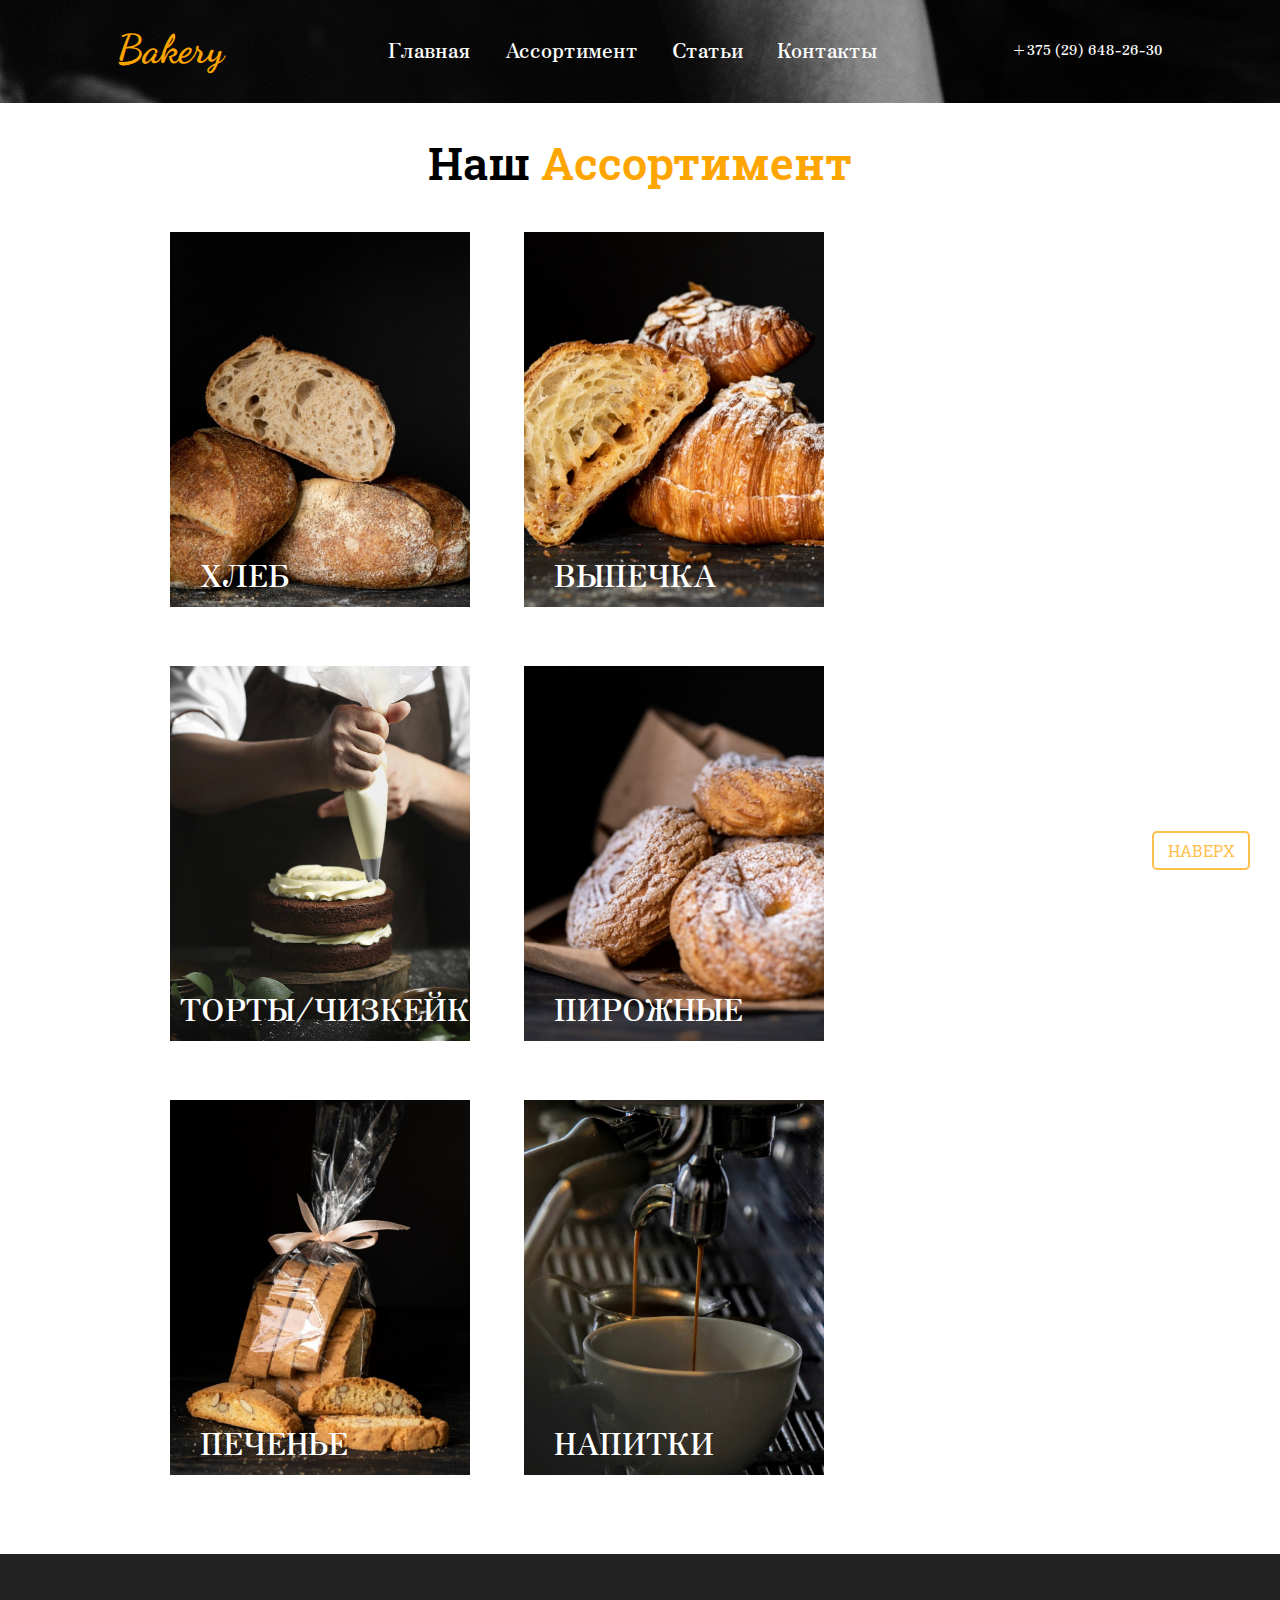
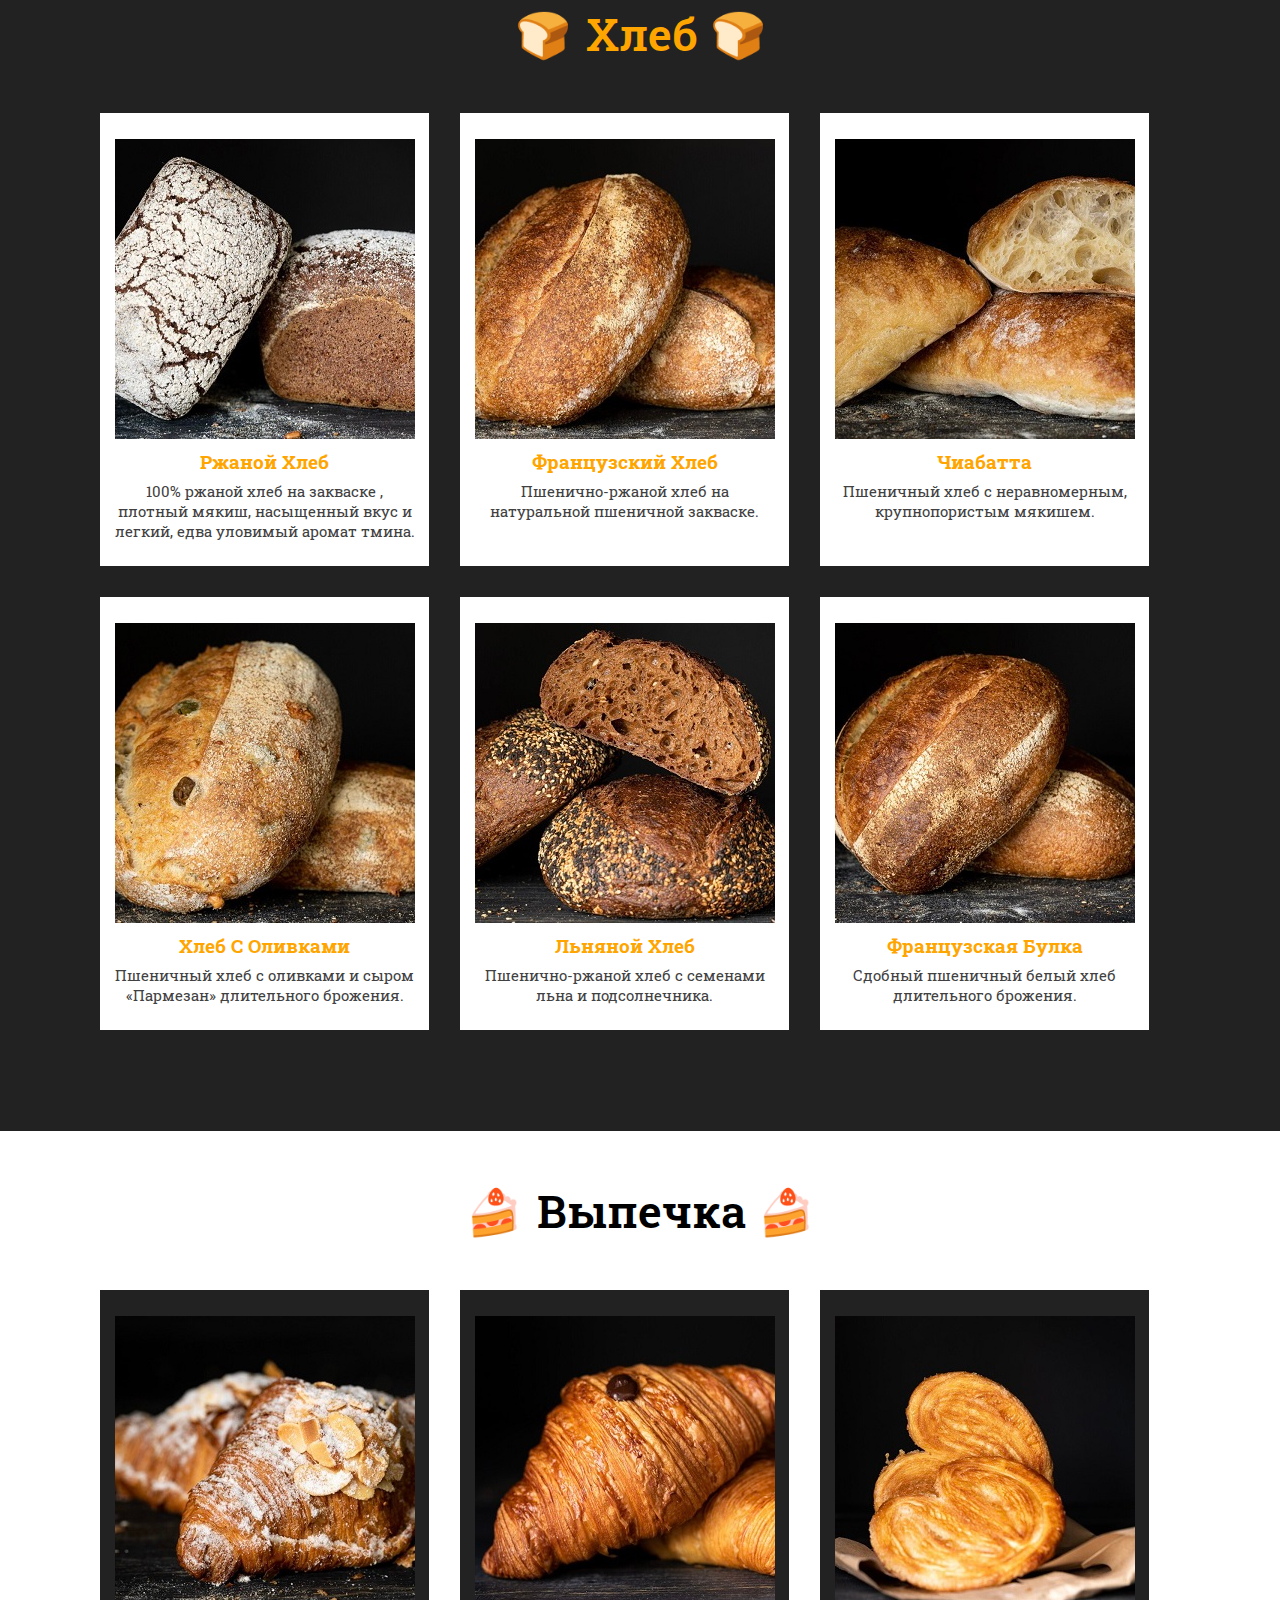
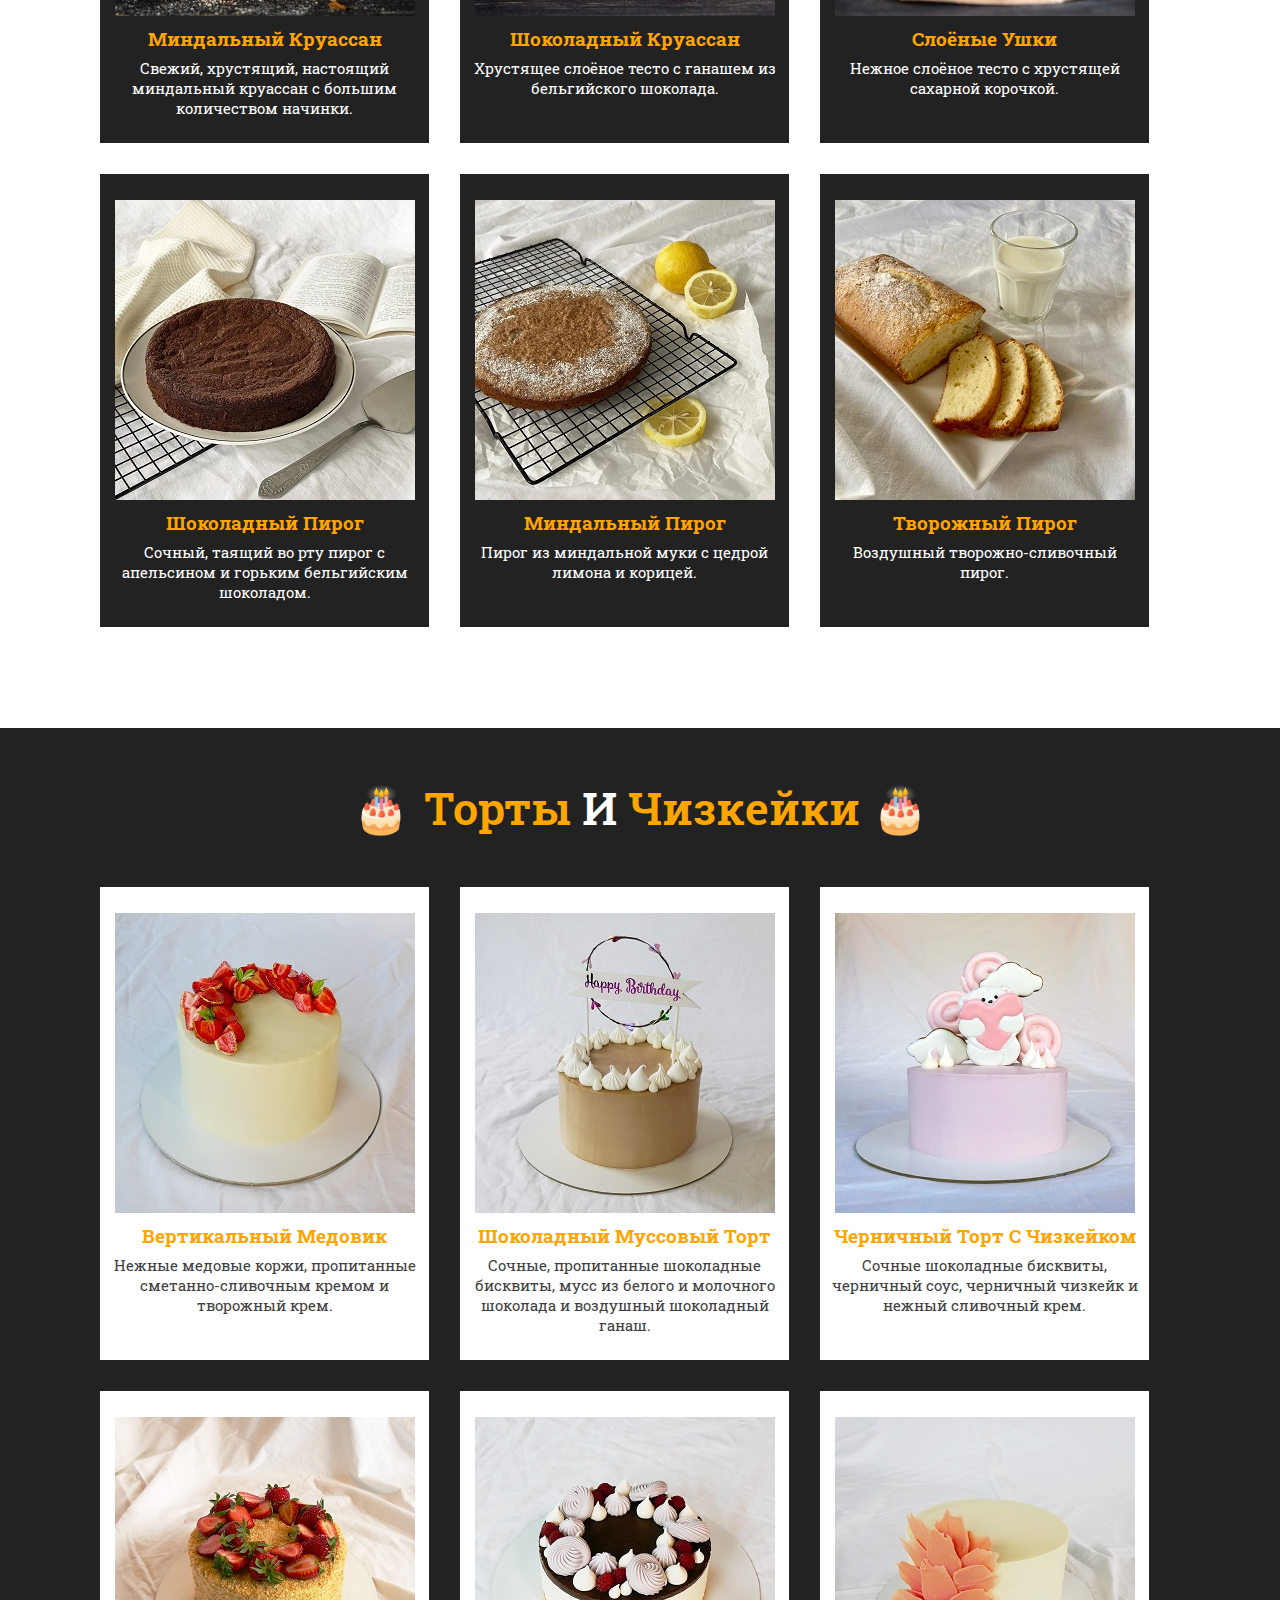
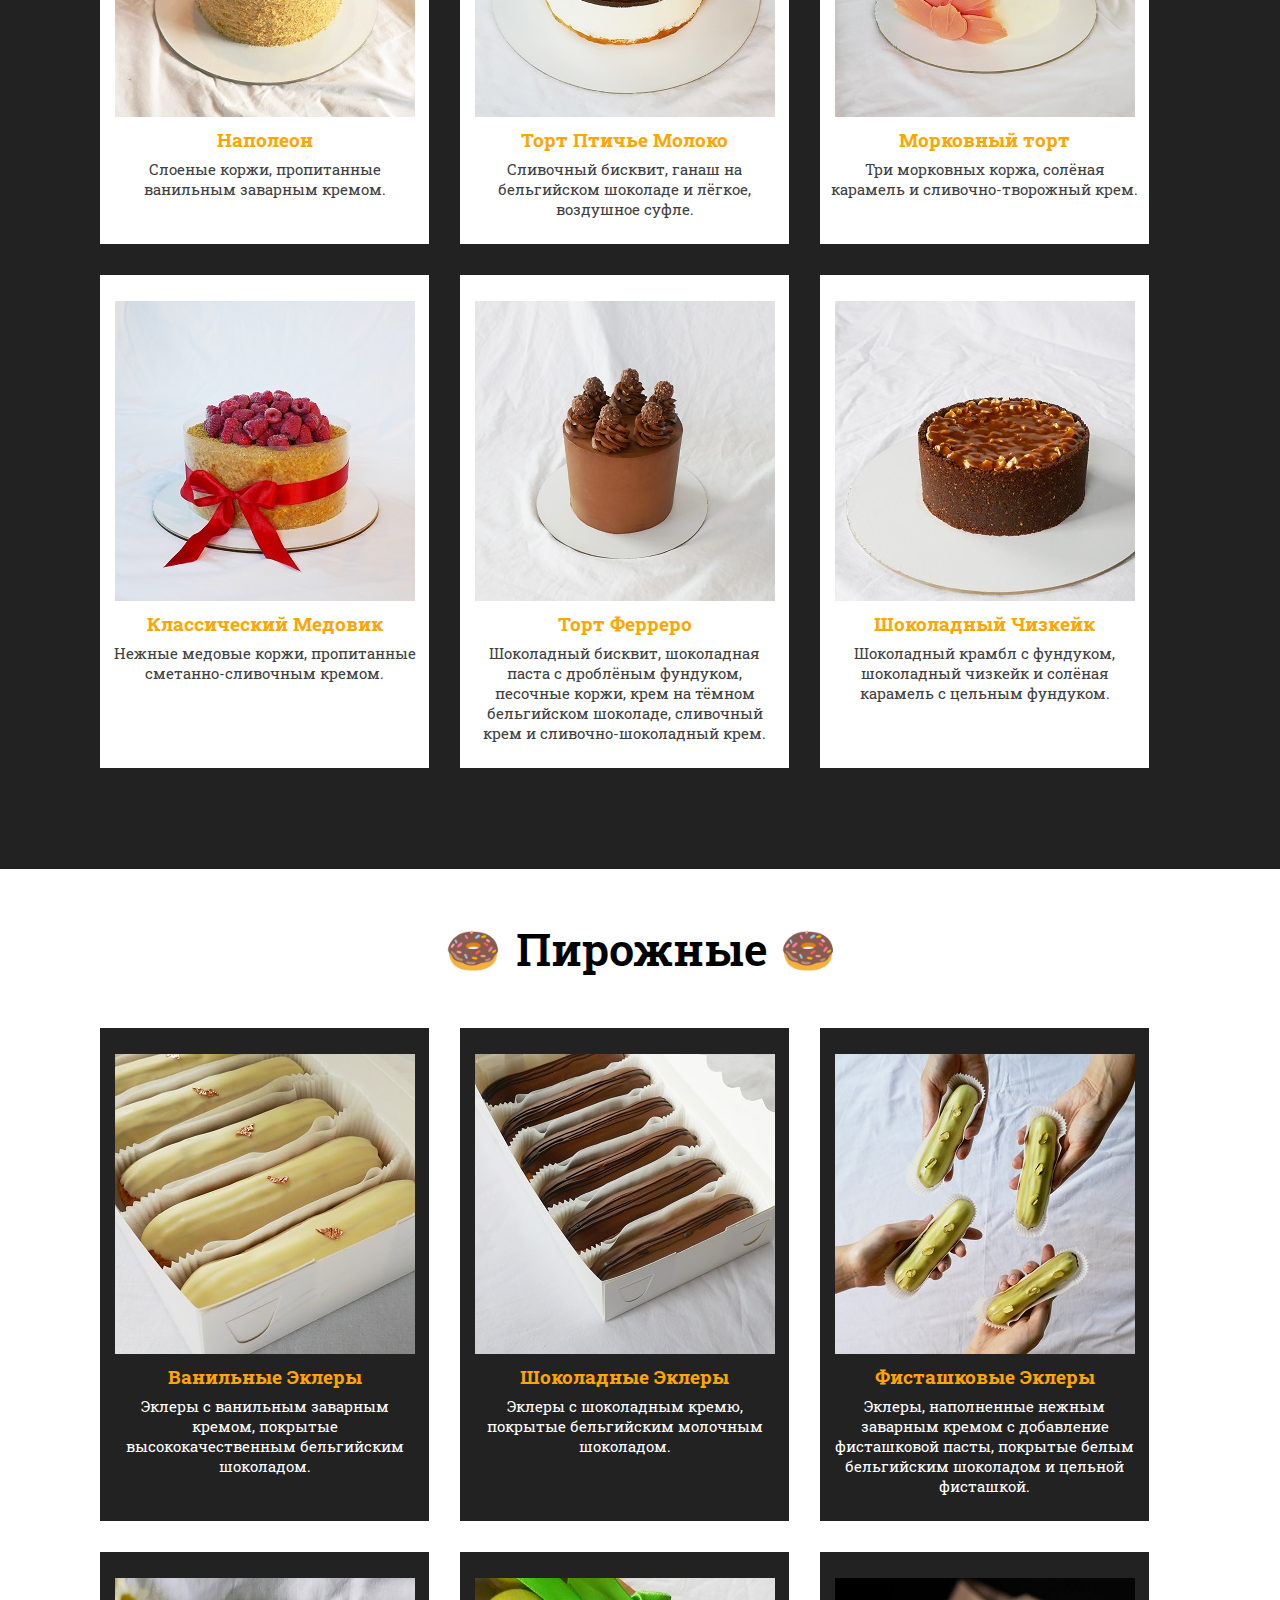
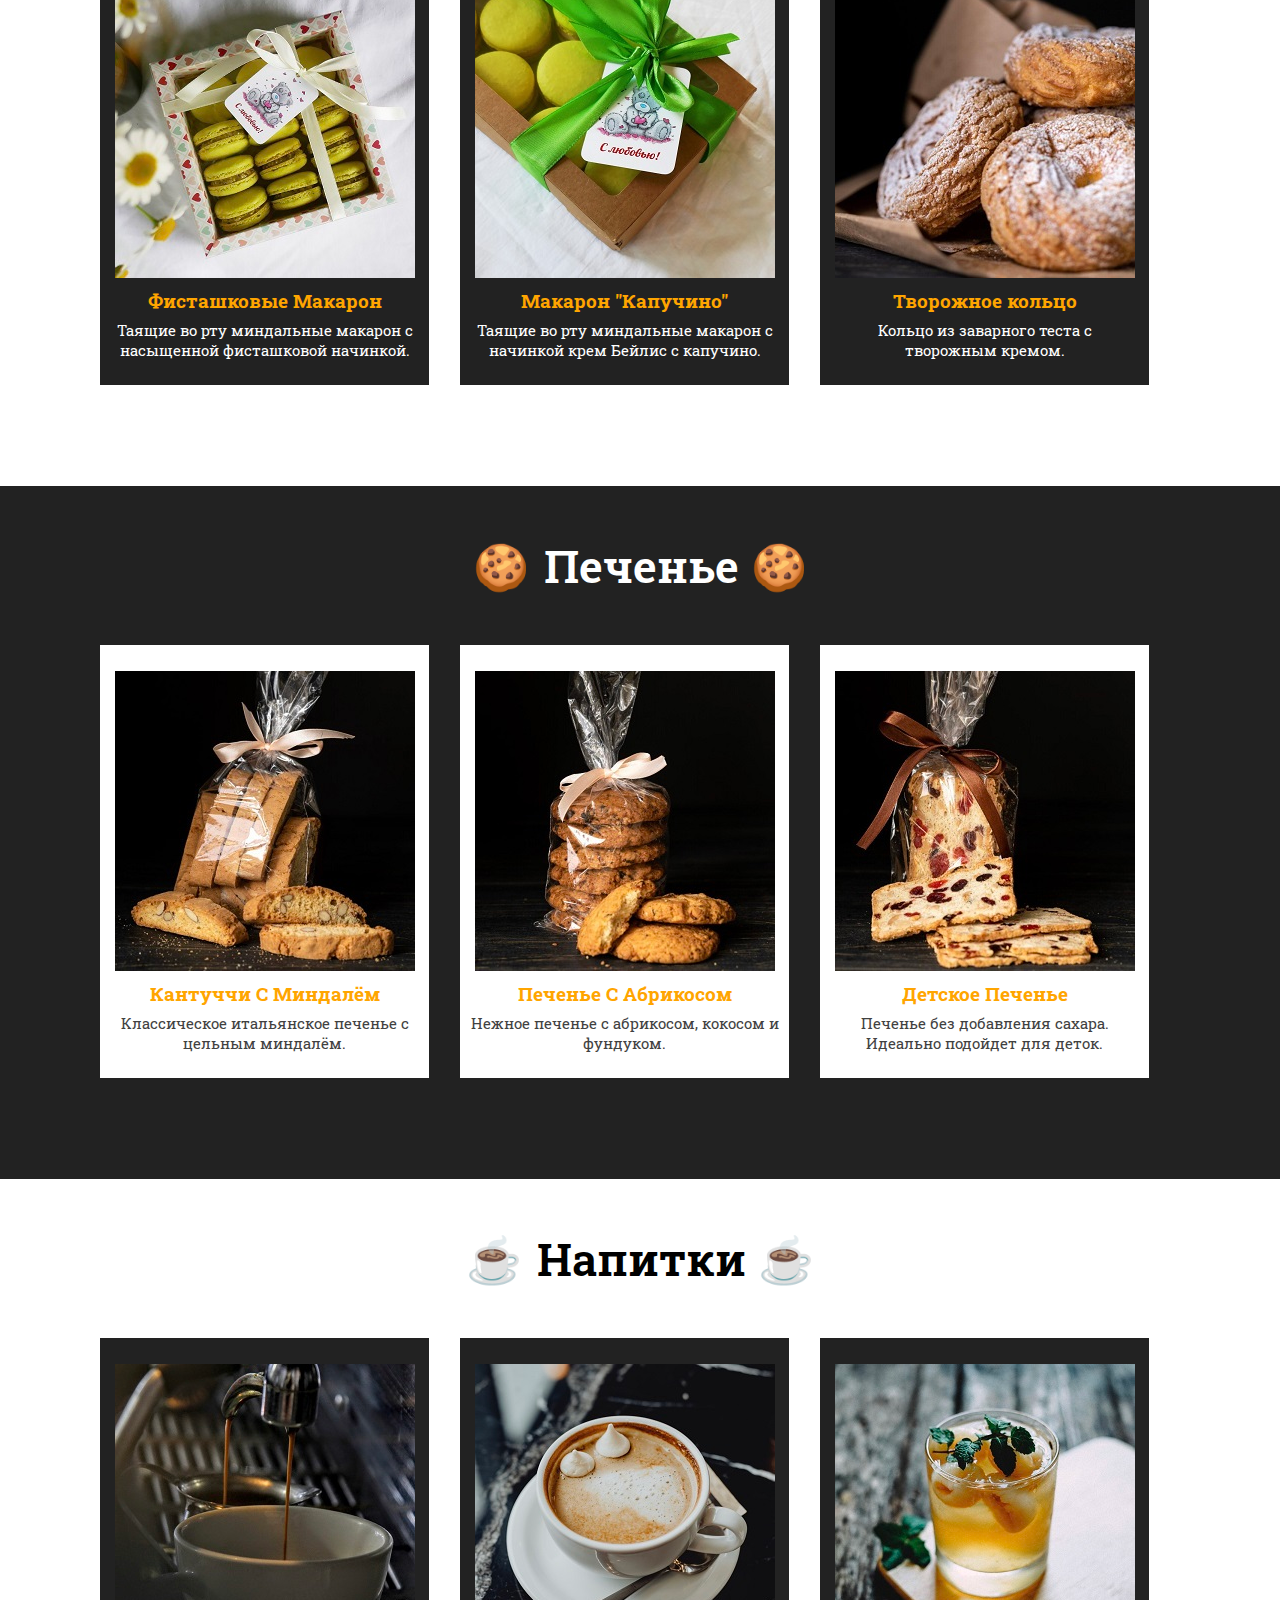
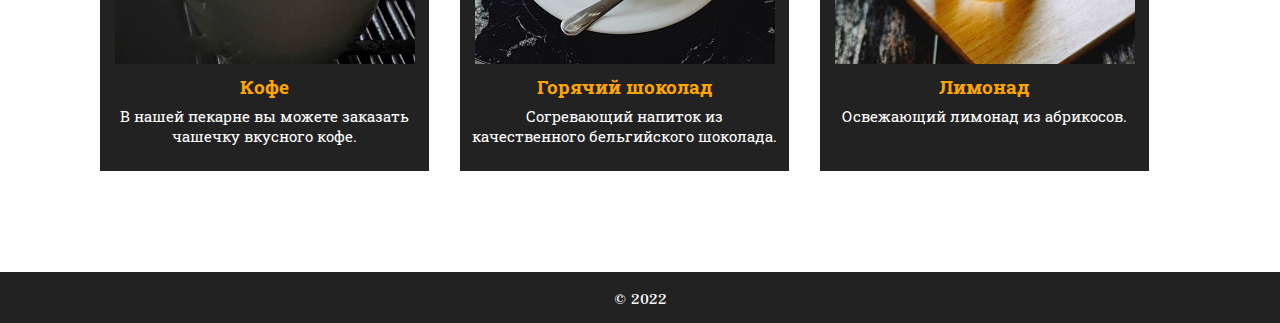
<file: assortment.html>
<!DOCTYPE html>
<html lang="en">
<head>
    <meta charset="UTF-8">
    <meta http-equiv="X-UA-Compatible" content="IE=edge">
    <meta name="viewport" content="width=device-width, initial-scale=1.0">
    <link rel="stylesheet" href="style/style2.css">
    <link rel="preconnect" href="https://fonts.googleapis.com">
    <link rel="preconnect" href="https://fonts.gstatic.com" crossorigin>
    <link href="https://fonts.googleapis.com/css2?family=Dancing+Script:wght@700&family=Roboto+Slab:wght@300;400&family=Zen+Antique+Soft&display=swap" rel="stylesheet">
    <title>Bakery</title>
</head>
<body>
    <div class="header">
        <div class="container">
            <div class="header-menu">
               
                <div class="header-logo">
                    <a class="logo" href="index.html">Bakery</a>
                </div>

                <div class="nav">
                    <a class="nav-item" href="index.html">Главная</a>
                    <a class="nav-item" href="assortment.html">Ассортимент</a>
                    <a class="nav-item" href="articles.html">Статьи</a>
                    <a class="nav-item" href="contacts.html">Контакты</a> 
                </div>

                <div class="phone">
                    <a class="phone-numder" href="tel:+375296482630">+375 (29) 648-26-30</a>
                </div>
           
            </div>
        </div>
    </div>

    <div class="container">

            <div class="assortiment-header">
                Наш <span> Ассортимент </span>
            </div>

            <div class="menu-images">
                <a href="#bread-assortiment" class="bread"><img src="style/images/bread.jpg" alt="хлеб" width="300px"><div class="button1">ХЛЕБ</div></a>
                <a href="#vipechka-assortiment" class="vipechka"><img src="style/images/vipechka.jpg" alt="выпечка" width="300px"><div class="button2">ВЫПЕЧКА</div></a> 
                <a href="#cake-assortiment" class="cake"><img src="style/images/cake.jpg" alt="торты" width="300px"><div class="button3">ТОРТЫ/ЧИЗКЕЙКИ</div></a> 
                <a href="#piroqenoe-assortiment" class="piroqenoe"><img src="style/images/piroqenoe.jpg" alt="пирожные" width="300px"><div class="button4">ПИРОЖНЫЕ</div></a> 
                <a href="#pechenie-assortiment" class="pechenie"><img src="style/images/pechenie.jpg" alt="печенье" width="300px"><div class="button5">ПЕЧЕНЬЕ</div></a> 
                <a href="#napitki-assortiment" class="napitki" ><img src="style/images/napitki.jpg" alt="напитки" width="300px"><div class="button6">НАПИТКИ</div></a>
            </div>

    </div>

    <div class="grey-block" id="bread-assortiment">
        <div class="container">
            <div class="bread-assortiment-header">Хлеб</div> 
            <div class="bread-assortiment">

                <div class="breads">

                    <div class="bread-image">
                        <a href="#" class="bread1"> </a>
                    </div>
                    
                    <div class="bread-title">
                        Ржаной Хлеб
                    </div>

                    <div class="bread-disc">
                        100% ржаной хлеб на закваске , плотный мякиш, насыщенный 
                        вкус и  легкий,  едва уловимый аромат тмина. 
                    </div>
           
                </div>
                <div class="breads">

                    <div class="bread-image">
                        <a href="#" class="bread2"> </a>
                    </div>
                
                    <div class="bread-title">
                        Французский Хлеб
                    </div>

                    <div class="bread-disc">
                        Пшенично-ржаной хлеб на натуральной 
                        пшеничной закваске.
                    </div>
           
                </div>
                <div class="breads">

                    <div class="bread-image">
                        <a href="#" class="bread3"> </a>
                    </div>
                
                    <div class="bread-title">
                        Чиабатта
                    </div>

                    <div class="bread-disc">
                        Пшеничный хлеб с неравномерным, крупнопористым мякишем.
                    </div>
           
                </div> 
            </div>
            <div class="bread-assortiment">
                <div class="breads">

                    <div class="bread-image">
                        <a href="#" class="bread4"> </a>
                    </div>
                
                    <div class="bread-title">
                        Хлеб С Оливками
                    </div>

                    <div class="bread-disc">
                        Пшеничный хлеб с оливками и сыром «Пармезан» длительного брожения.
                    </div>
           
                </div> 
                <div class="breads">

                    <div class="bread-image">
                        <a href="#" class="bread5"> </a>
                    </div>
                
                    <div class="bread-title">
                        Льняной Хлеб
                    </div>

                    <div class="bread-disc">
                        Пшенично-ржаной хлеб с семенами льна и подсолнечника.
                    </div>
           
                </div> 
                <div class="breads">

                    <div class="bread-image">
                        <a href="#" class="bread6"> </a>
                    </div>
                
                    <div class="bread-title">
                        Французская Булка
                    </div>

                    <div class="bread-disc">
                        Сдобный пшеничный белый хлеб длительного брожения.
                    </div>
           
                </div> 
            </div>
            
        </div>
    </div>

    <div class="white-block" id="vipechka-assortiment">
        <div class="container">
            <div class="vipechka-assortiment-header">Выпечка</div>  
            <div class="vipechka-assortiment">

                <div class="vipechkas">

                    <div class="vipechka-image">
                        <a href="#" class="vipechka1"> </a>
                    </div>
                    
                    <div class="vipechka-title">
                        Миндальный Круассан
                    </div>

                    <div class="vipechka-disc">
                        Свежий, хрустящий, настоящий миндальный круассан с большим количеством начинки.
                    </div>
           
                </div>
                <div class="vipechkas">

                    <div class="vipechka-image">
                        <a href="#" class="vipechka2"> </a>
                    </div>
                
                    <div class="vipechka-title">
                        Шоколадный Круассан
                    </div>

                    <div class="vipechka-disc">
                        Хрустящее слоёное тесто с ганашем из бельгийского шоколада.
                    </div>
           
                </div>
                <div class="vipechkas">

                    <div class="vipechka-image">
                        <a href="#" class="vipechka3"> </a>
                    </div>
                
                    <div class="vipechka-title">
                        Слоёные Ушки
                    </div>

                    <div class="vipechka-disc">
                        Нежное слоёное тесто с хрустящей сахарной корочкой.
                    </div>
           
                </div> 
            </div>
            <div class="vipechka-assortiment">
                <div class="vipechkas">

                    <div class="vipechka-image">
                        <a href="#" class="vipechka4"> </a>
                    </div>
                
                    <div class="vipechka-title">
                        Шоколадный Пирог
                    </div>

                    <div class="vipechka-disc">
                        Сочный, таящий во рту пирог с апельсином и горьким бельгийским шоколадом.
                    </div>
           
                </div> 
                <div class="vipechkas">

                    <div class="vipechka-image">
                        <a href="#" class="vipechka5"> </a>
                    </div>
                
                    <div class="vipechka-title">
                        Миндальный Пирог
                    </div>

                    <div class="vipechka-disc">
                        Пирог из миндальной муки с цедрой лимона и корицей.
                    </div>
           
                </div> 
                <div class="vipechkas">

                    <div class="vipechka-image">
                        <a href="#" class="vipechka6"> </a>
                    </div>
                
                    <div class="vipechka-title">
                        Творожный Пирог
                    </div>

                    <div class="vipechka-disc">
                        Воздушный творожно-сливочный пирог.
                    </div>
           
                </div> 
            </div>
            
        </div>
    </div>

    <div class="grey-block" id="cake-assortiment">
        <div class="container">
            <div class="cake-assortiment-header"><span>Торты </span> И <span> Чизкейки</span></div> 
            <div class="cake-assortiment">

                <div class="cakes">

                    <div class="cake-image">
                        <a href="#" class="cake1"> </a>
                    </div>
                    
                    <div class="cake-title">
                        Вертикальный Медовик
                    </div>

                    <div class="cake-disc">
                        Нежные медовые коржи, пропитанные сметанно-сливочным кремом и творожный крем.
                    </div>
           
                </div>
                <div class="cakes">

                    <div class="cake-image">
                        <a href="#" class="cake2"> </a>
                    </div>
                
                    <div class="cake-title">
                        Шоколадный Муссовый Торт
                    </div>

                    <div class="cake-disc">
                        Сочные, пропитанные шоколадные бисквиты, мусс из белого и молочного шоколада и 
                        воздушный шоколадный ганаш.
                    </div>
           
                </div>
                <div class="cakes">

                    <div class="cake-image">
                        <a href="#" class="cake3"> </a>
                    </div>
                
                    <div class="cake-title">
                        Черничный Торт С Чизкейком
                    </div>

                    <div class="cake-disc">
                        Сочные шоколадные бисквиты, черничный соус, черничный чизкейк и 
                        нежный сливочный крем.
                    </div>
           
                </div> 
            </div>
            <div class="cake-assortiment">
                <div class="cakes">

                    <div class="cake-image">
                        <a href="#" class="cake4"> </a>
                    </div>
                
                    <div class="cake-title">
                        Наполеон
                    </div>

                    <div class="cake-disc">
                        Слоеные коржи, пропитанные ванильным заварным кремом.
                    </div>
           
                </div> 
                <div class="cakes">

                    <div class="cake-image">
                        <a href="#" class="cake5"> </a>
                    </div>
                
                    <div class="cake-title">
                        Торт Птичье Молоко
                    </div>

                    <div class="cake-disc">
                        Сливочный бисквит, ганаш на бельгийском шоколаде и лёгкое, воздушное суфле.
                    </div>
           
                </div> 
                <div class="cakes">

                    <div class="cake-image">
                        <a href="#" class="cake6"> </a>
                    </div>
                
                    <div class="cake-title">
                        Морковный торт
                    </div>

                    <div class="cake-disc">
                        Три морковных коржа, солёная карамель и сливочно-творожный крем.
                    </div>
           
                </div> 
            </div>
            <div class="cake-assortiment">
                <div class="cakes">

                    <div class="cake-image">
                        <a href="#" class="cake7"> </a>
                    </div>
                
                    <div class="cake-title">
                        Классический Медовик
                    </div>

                    <div class="cake-disc">
                        Нежные медовые коржи, пропитанные сметанно-сливочным кремом.
                    </div>
           
                </div> 
                <div class="cakes">

                    <div class="cake-image">
                        <a href="#" class="cake8"> </a>
                    </div>
                
                    <div class="cake-title">
                        Торт Ферреро
                    </div>

                    <div class="cake-disc">
                        Шоколадный бисквит, шоколадная паста с дроблёным фундуком, песочные коржи,
                        крем на тёмном бельгийском шоколаде, сливочный крем и сливочно-шоколадный крем.
                    </div>
           
                </div> 
                <div class="cakes">

                    <div class="cake-image">
                        <a href="#" class="cake9"> </a>
                    </div>
                
                    <div class="cake-title">
                        Шоколадный Чизкейк
                    </div>

                    <div class="cake-disc">
                        Шоколадный крамбл с фундуком, шоколадный чизкейк и солёная карамель с цельным фундуком.
                    </div>
           
                </div> 
            </div>
        </div>
    </div>

    <div class="white-block" id="piroqenoe-assortiment">
        <div class="container">
            <div class="piroqenoe-assortiment-header">Пирожные</div>   
            <div class="piroqenoe-assortiment">

                <div class="piroqenoes">

                    <div class="piroqenoe-image">
                        <a href="#" class="piroqenoe1"> </a>
                    </div>
                    
                    <div class="piroqenoe-title">
                        Ванильные Эклеры
                    </div>

                    <div class="piroqenoe-disc">
                        Эклеры с ванильным заварным кремом, покрытые высококачественным бельгийским шоколадом. 
                    </div>
           
                </div>
                <div class="piroqenoes">

                    <div class="piroqenoe-image">
                        <a href="#" class="piroqenoe2"> </a>
                    </div>
                
                    <div class="piroqenoe-title">
                        Шоколадные Эклеры
                    </div>

                    <div class="piroqenoe-disc">
                        Эклеры с шоколадным кремю, покрытые бельгийским молочным шоколадом.
                    </div>
           
                </div>
                <div class="piroqenoes">

                    <div class="piroqenoe-image">
                        <a href="#" class="piroqenoe3"> </a>
                    </div>
                
                    <div class="piroqenoe-title">
                        Фисташковые Эклеры
                    </div>

                    <div class="piroqenoe-disc">
                        Эклеры, наполненные нежным заварным кремом с добавление фисташковой пасты, покрытые 
                        белым бельгийским шоколадом и цельной фисташкой.
                    </div>
       
                </div>
            </div>
            <div class="piroqenoe-assortiment">    
                <div class="piroqenoes">

                    <div class="piroqenoe-image">
                        <a href="#" class="piroqenoe4"> </a>
                    </div>
                
                    <div class="piroqenoe-title">
                        Фисташковые Макарон
                    </div>

                    <div class="piroqenoe-disc">
                        Таящие во рту миндальные макарон с насыщенной фисташковой начинкой.
                    </div>
           
                </div> 
                <div class="piroqenoes">

                    <div class="piroqenoe-image">
                        <a href="#" class="piroqenoe5"> </a>
                    </div>
            
                    <div class="piroqenoe-title">
                        Макарон "Капучино"
                    </div>

                    <div class="piroqenoe-disc">
                        Таящие во рту миндальные макарон с начинкой крем Бейлис с капучино.
                    </div>
       
                </div>
                <div class="piroqenoes">

                    <div class="piroqenoe-image">
                        <a href="#" class="piroqenoe6"> </a>
                    </div>
            
                    <div class="piroqenoe-title">
                        Творожное кольцо
                    </div>

                    <div class="piroqenoe-disc">
                        Кольцо из заварного теста с творожным кремом.
                    </div>
       
                </div>
            </div>
        </div>
    </div>

    <div class="grey-block" id="pechenie-assortiment">
        <div class="container">
            <div class="pechenie-assortiment-header">Печенье</div> 
            <div class="pechenie-assortiment">

                <div class="pechenies">

                    <div class="pechenie-image">
                        <a href="#" class="pechenie1"> </a>
                    </div>
                    
                    <div class="pechenie-title">
                        Кантуччи С Миндалём 
                    </div>

                    <div class="pechenie-disc">
                        Классическое итальянское печенье с цельным миндалём.
                    </div>
           
                </div>
                <div class="pechenies">

                    <div class="pechenie-image">
                        <a href="#" class="pechenie2"> </a>
                    </div>
                
                    <div class="pechenie-title">
                        Печенье С Абрикосом
                    </div>

                    <div class="pechenie-disc">
                        Нежное печенье с абрикосом, кокосом и фундуком.
                    </div>
           
                </div>
                <div class="pechenies">

                    <div class="pechenie-image">
                        <a href="#" class="pechenie3"> </a>
                    </div>
                
                    <div class="pechenie-title">
                        Детское Печенье
                    </div>

                    <div class="pechenie-disc">
                        Печенье без добавления сахара. Идеально подойдет для деток.
                    </div>
           
                </div> 
            </div>
        </div>
    </div>

    <div class="white-block" id="napitki-assortiment">
        <div class="container">
            <div class="napitki-assortiment-header">Напитки</div> 
            <div class="napitki-assortiment">

                <div class="napitkis">

                    <div class="napitki-image">
                        <a href="#" class="napitki1"> </a>
                    </div>
                    
                    <div class="napitki-title">
                        Кофе
                    </div>

                    <div class="napitki-disc">
                        В нашей пекарне вы можете заказать чашечку вкусного кофе.
                    </div>
           
                </div>
                <div class="napitkis">

                    <div class="napitki-image">
                        <a href="#" class="napitki2"> </a>
                    </div>
                
                    <div class="napitki-title">
                        Горячий шоколад
                    </div>

                    <div class="napitki-disc">
                        Согревающий напиток из качественного бельгийского шоколада.
                    </div>
           
                </div>
                <div class="napitkis">

                    <div class="napitki-image">
                        <a href="#" class="napitki3"> </a>
                    </div>
                
                    <div class="napitki-title">
                        Лимонад
                    </div>

                    <div class="napitki-disc">
                        Освежающий лимонад из абрикосов.
                    </div>
       
                </div>
            </div>
        </div>
    </div>
   
    <div class="footer">
        &#169 2022
    </div>

    <a href="#" title="Вернуться в начало страницы!" class="topbutton">НАВЕРХ</a>

</body>
</html>
</file>
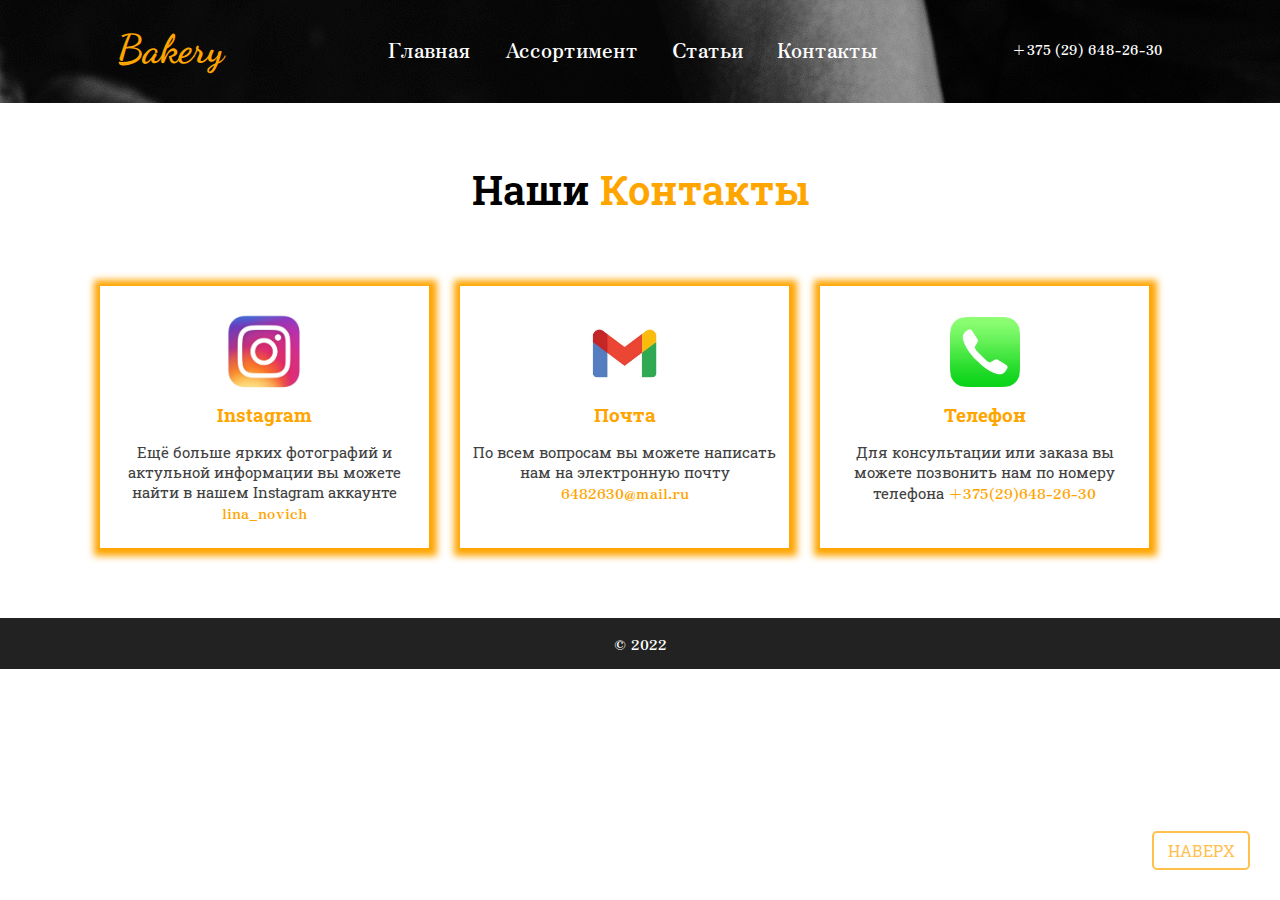
<file: contacts.html>
<!DOCTYPE html>
<html lang="en">
<head>
    <meta charset="UTF-8">
    <meta http-equiv="X-UA-Compatible" content="IE=edge">
    <meta name="viewport" content="width=device-width, initial-scale=1.0">
    <link rel="stylesheet" href="style/style5.css">
    <link rel="preconnect" href="https://fonts.googleapis.com">
    <link rel="preconnect" href="https://fonts.gstatic.com" crossorigin>
    <link href="https://fonts.googleapis.com/css2?family=Dancing+Script:wght@700&family=Roboto+Slab:wght@300;400&family=Zen+Antique+Soft&display=swap" rel="stylesheet">
    <title>Bakery</title>
</head>
<body>
    <div class="header">
        <div class="container">
            <div class="header-menu">
               
                <div class="header-logo">
                    <a class="logo" href="index.html">Bakery</a>
                </div>

                <div class="nav">
                    <a class="nav-item" href="index.html">Главная</a>
                    <a class="nav-item" href="assortment.html">Ассортимент</a>
                    <a class="nav-item" href="articles.html">Статьи</a>
                    <a class="nav-item" href="contacts.html">Контакты</a> 
                </div>

                <div class="phone">
                    <a class="phone-numder" href="tel:+375296482630">+375 (29) 648-26-30</a>
                </div>
           
            </div>
        </div>
    </div>

    <div class="kontakty">
        <div class="container">
                
                <div class="kontakty-header">
                    Наши <span> Контакты</span>
                </div>
        
                <div class="cards-holder">
                    <div class="card">
        
                        <div class="card-image">
                            <img src="style/images/inst.jpg" width="80px">
                        </div>
                            
                        <div class="card-title">
                            Instagram
                        </div>
        
                        <div class="card-disc">
                            <p>Ещё больше ярких фотографий и актульной информации вы можете найти в нашем Instagram аккаунте
                                <a class="c" href="https://www.instagram.com/lina_novich">lina_novich</a>
                            </p>
                        </div>
                   
                    </div>
                    <div class="card">
        
                        <div class="card-image">
                            <img src="style/images/mail.jpg" width="80px">
                        </div>
                        
                        <div class="card-title">
                            Почта
                        </div>
        
                        <div class="card-disc">
                            <p>По всем вопросам вы можете написать нам на электронную почту
                                <a class="cc" href="mailto:6482630@mail.ru">6482630@mail.ru</a>
                            </p>
                        </div>
                   
                    </div>
                    <div class="card">
        
                        <div class="card-image">
                            <img src="style/images/mobile.jpg" width="80px">
                        </div>
                        
                        <div class="card-title">
                            Телефон
                        </div>
        
                        <div class="card-disc">
                            <p>Для консультации или заказа вы можете позвонить нам по номеру телефона
                                <a class="ccc" href="tel:+375296482630">+375(29)648-26-30</a>
                            </p>
                        </div>
                   
                    </div> 
            </div>
        </div>
    </div>

    <div class="footer">
        &#169 2022
    </div>

    <a href="#" title="Вернуться в начало страницы!" class="topbutton">НАВЕРХ</a>

</body>
</html>
</file>
<file: style/style2.css>
body{
    margin: 0;
}

.header{
    background-image: url(images/3.jpg);
    padding-bottom: 30px;
    width: 100%;
}

.container{
    margin: 0px 100px;
}

.header-menu{
    padding-top: 25px;
    display: flex;
    align-items: center;
    justify-content: space-around;
}

.logo{
    text-decoration: none;
    font-family: 'Dancing Script', cursive;
    color: orange;
    font-size: 40px;
    font-weight: 700;
    margin-right: 130px;
}

.nav-item{
    text-decoration: none;
    color: white;
    font-family: 'Zen Antique Soft', serif;
    font-weight: 400;
    font-size: 20px;
    margin-right: 30px;
    transition: color 0.3s linear;
}

.nav-item:hover{
    color: orange;
}

.phone{
    margin-left: 70px;
}

.phone-numder{
    text-decoration: none;
    color: white;
    font-family: 'Zen Antique Soft', serif;
    font-weight: 400;
    font-size: 14px;
    transition: color 0.3s linear;
}

.phone-numder:hover{
    color: orange;
}

.assortiment-header{
    color: black;
    font-size: 45px;
    font-weight: 600;
    font-family: 'Roboto Slab', serif;
    text-align: center;
    margin-top: 30px;
}
    
.assortiment-header span{
        color: orange;
}

.menu-images{
    margin-top: 40px;
    margin-bottom: 20px;
    margin-left: 70px;
    margin-right: 20px;
}

.menu-images img {
    transition: 1s; 
    border: 1px transparent white;
    padding-right: 50px;
    padding-bottom: 50px;
}
.menu-images img:hover{
    transform: scale(1.05); 
    filter: grayscale(120%);
}

.bread{
    position: relative;
    text-align: center;
    color: white;
    font-family: 'Zen Antique Soft', serif;
    font-weight: 400;
    font-size: 30px;
}

.button1{
    position: absolute;
    top: -70px;
    left: 30px;
}

.vipechka{
    position: relative;
    text-align: center;
    color: white;
    font-family: 'Zen Antique Soft', serif;
    font-weight: 400;
    font-size: 30px;
}

.button2{
    position: absolute;
    top: -70px;
    left: 30px;
}

.cake{
    position: relative;
    text-align: center;
    color: white;
    font-family: 'Zen Antique Soft', serif;
    font-weight: 400;
    font-size: 30px;
}

.button3{
    position: absolute;
    top: -70px;
    left: 10px;
}

.piroqenoe{
    position: relative;
    text-align: center;
    color: white;
    font-family: 'Zen Antique Soft', serif;
    font-weight: 400;
    font-size: 30px;
}

.button4{
    position: absolute;
    top: -70px;
    left: 30px;
}

.pechenie{
    position: relative;
    text-align: center;
    color: white;
    font-family: 'Zen Antique Soft', serif;
    font-weight: 400;
    font-size: 30px;
}

.button5{
    position: absolute;
    top: -70px;
    left: 30px;
}

.napitki{
    position: relative;
    text-align: center;
    color: white;
    font-family: 'Zen Antique Soft', serif;
    font-weight: 400;
    font-size: 30px;
}

.button6{
    position: absolute;
    top: -70px;
    left: 30px;
}

.bread-assortiment-header{
    color: orange;
    font-size: 45px;
    font-weight: 600;
    font-family: 'Roboto Slab', serif;
    text-align: center;
    margin-bottom: 50px;
}

.bread-assortiment-header::before{
    content: '\1F35E';
    margin-right: 15px;
}

.bread-assortiment-header::after{
    content: '\1F35E';
    margin-left: 12px;
}

.bread-assortiment{
    display: flex;
    justify-content: space-around;
}

.breads{
    width: 33%;
    margin-right: 31px;
    margin-bottom: 31px;
    background: white;
    padding: 5px 10px;
}

.bread-image{
    display: flex;
    justify-content: center;
    padding-top: 21px;
    margin-bottom: 10px;
}

.bread-title{
    display: flex;
    justify-content: center;
    font-family: 'Roboto Slab', serif;
    color: orange;
    font-size: 19px;
    font-weight: 700;
    margin-bottom: 7px;
}

.bread-disc{
    text-align: center;
    margin-bottom: 20px;
    font-family: 'Roboto Slab', serif;
    color: rgb(65, 65, 65);
    font-size: 15px;
}

a.bread1{
    background: url(images/rzanoy.jpg); 
    display: block;
    width: 300px;
    height: 300px;
    transition: 0.8s;
}

a.bread1:hover{
    background: url(images/rzanoy_razrez.jpg);
}

a.bread2{
    background: url(images/bread_razrez.jpg); 
    display: block;
    width: 300px;
    height: 300px;
    transition: 0.8s;
}

a.bread2:hover{
    background: url(images/bread2.0.jpg);
}

a.bread3{
    background: url(images/chiabatta.jpg); 
    display: block;
    width: 300px;
    height: 300px;
    transition: 0.8s;
}

a.bread3:hover{
    background: url(images/chiabatta2.0.jpg);
}

a.bread4{
    background: url(images/bread_olivki.jpg); 
    display: block;
    width: 300px;
    height: 300px;
    transition: 0.8s;
}

a.bread4:hover{
    background: url(images/bread_olivki_razrez.jpg);
}

a.bread5{
    background: url(images/len.jpg); 
    display: block;
    width: 300px;
    height: 300px;
    transition: 0.8s;
}

a.bread5:hover{
    background: url(images/len2.0.jpg);
}

a.bread6{
    background: url(images/bylka.jpg); 
    display: block;
    width: 300px;
    height: 300px;
    transition: 0.8s;
}

a.bread6:hover{
    background: url(images/bylka_razrez.jpg);
}

.vipechka-assortiment-header{
    color: black;
    font-size: 45px;
    font-weight: 600;
    font-family: 'Roboto Slab', serif;
    text-align: center;
    margin-bottom: 50px;
}

.vipechka-assortiment-header::before{
    content: '\1F370';
    margin-right: 15px;
}

.vipechka-assortiment-header::after{
    content: '\1F370';
    margin-left: 12px;
}

.white-block{
    background: white;
    padding-top: 50px;
    padding-bottom: 70px;
}

.vipechka-assortiment{
    display: flex;
    justify-content: space-around;
}

.vipechkas{
    width: 33%;
    margin-right: 31px;
    margin-bottom: 31px;
    background: rgb(34, 34, 34);
    padding: 5px 10px;
}

.vipechka-image{
    display: flex;
    justify-content: center;
    padding-top: 21px;
    margin-bottom: 10px;
}

.vipechka-title{
    display: flex;
    justify-content: center;
    font-family: 'Roboto Slab', serif;
    color: orange;
    font-size: 19px;
    font-weight: 700;
    margin-bottom: 7px;
}

.vipechka-disc{
    text-align: center;
    margin-bottom: 20px;
    font-family: 'Roboto Slab', serif;
    color: white;
    font-size: 15px;
}

a.vipechka1{
    background: url(images/mindalniy.jpg); 
    display: block;
    width: 300px;
    height: 300px;
    transition: 0.8s;
}

a.vipechka1:hover{
    background: url(images/mindalniy2.0.jpg);
}

a.vipechka2{
    background: url(images/chokoladniy.jpg); 
    display: block;
    width: 300px;
    height: 300px;
    transition: 0.8s;
}

a.vipechka2:hover{
    background: url(images/chokoladniy2.0.jpg);
}

a.vipechka3{
    background: url(images/sloyka.jpg); 
    display: block;
    width: 300px;
    height: 300px;
    transition: 0.8s;
}

a.vipechka4{
    background: url(images/pirog.JPG); 
    display: block;
    width: 300px;
    height: 300px;
    transition: 0.8s;
}

a.vipechka4:hover{
    background: url(images/pirog2.0.JPG);
}

a.vipechka5{
    background: url(images/pirog_limon.JPG); 
    display: block;
    width: 300px;
    height: 300px;
    transition: 0.8s;
}

a.vipechka6{
    background: url(images/pirog_tvorozniy.jpg); 
    display: block;
    width: 300px;
    height: 300px;
    transition: 0.8s;
}

.grey-block{
    background: rgb(34, 34, 34);
    padding-top: 50px;
    padding-bottom: 70px;
}

.cake-assortiment{
    display: flex;
    justify-content: space-around;
}

.cakes{
    width: 33%;
    margin-right: 31px;
    margin-bottom: 31px;
    background: white;
    padding: 5px 10px;
}

.cake-image{
    display: flex;
    justify-content: center;
    padding-top: 21px;
    margin-bottom: 10px;
}

.cake-title{
    display: flex;
    justify-content: center;
    font-family: 'Roboto Slab', serif;
    color: orange;
    font-size: 19px;
    font-weight: 700;
    margin-bottom: 7px;
}

.cake-disc{
    text-align: center;
    margin-bottom: 20px;
    font-family: 'Roboto Slab', serif;
    color: rgb(65, 65, 65);
    font-size: 15px;
}

.cake-assortiment-header{
    color: white;
    font-size: 45px;
    font-weight: 600;
    font-family: 'Roboto Slab', serif;
    margin-bottom: 50px;
    width: auto;
    text-align: center;
}

.cake-assortiment-header span{
    color: orange;
}

.cake-assortiment-header::before{
    content: '\1F382';
    margin-right: 15px;
}

.cake-assortiment-header::after{
    content: '\1F382';
    margin-left: 12px;
}

a.cake1{
    background: url(images/vertik_medovik.jpg); 
    display: block;
    width: 300px;
    height: 300px;
    transition: 0.8s;
}

a.cake1:hover{
    background: url(images/vertik_medovik_razrez.jpg);
}

a.cake2{
    background: url(images/myss.jpg); 
    display: block;
    width: 300px;
    height: 300px;
    transition: 0.8s;
}

a.cake2:hover{
    background: url(images/myss_razrez.jpg);
}

a.cake3{
    background: url(images/chernich.jpg); 
    display: block;
    width: 300px;
    height: 300px;
    transition: 0.8s;
}

a.cake3:hover{
    background: url(images/chernich_razrez.jpg);
}

a.cake4{
    background: url(images/napoleon.jpg); 
    display: block;
    width: 300px;
    height: 300px;
    transition: 0.8s;
}

a.cake4:hover{
    background: url(images/napoleon_razrez.jpg);
}

a.cake5{
    background: url(images/ptich_moloko.jpg); 
    display: block;
    width: 300px;
    height: 300px;
    transition: 0.8s;
}

a.cake5:hover{
    background: url(images/ptich_moloko_razrez.jpg);
}

a.cake6{
    background: url(images/morkovny.jpg); 
    display: block;
    width: 300px;
    height: 300px;
    transition: 0.8s;
}

a.cake6:hover{
    background: url(images/morkovny_razrez.jpg);
}

a.cake7{
    background: url(images/medovik.jpg); 
    display: block;
    width: 300px;
    height: 300px;
    transition: 0.8s;
}

a.cake7:hover{
    background: url(images/medovik_razrez.jpg);
}

a.cake8{
    background: url(images/ferrero.jpg); 
    display: block;
    width: 300px;
    height: 300px;
    transition: 0.8s;
}

a.cake8:hover{
    background: url(images/ferrero_razrez.jpg);
}

a.cake9{
    background: url(images/chiz.jpg); 
    display: block;
    width: 300px;
    height: 300px;
    transition: 0.8s;
}

a.cake9:hover{
    background: url(images/chiz_razrez.jpg);
}

.piroqenoe-assortiment-header{
    color: black;
    font-size: 45px;
    font-weight: 600;
    font-family: 'Roboto Slab', serif;
    text-align: center;
    margin-bottom: 50px;
}

.piroqenoe-assortiment-header::before{
    content: '\1F369';
    margin-right: 15px;
}

.piroqenoe-assortiment-header::after{
    content: '\1F369';
    margin-left: 12px;
}

.piroqenoe-assortiment{
    display: flex;
    justify-content: space-around;
}

.piroqenoes{
    width: 33%;
    margin-right: 31px;
    margin-bottom: 31px;
    background: rgb(34, 34, 34);
    padding: 5px 10px;
}

.piroqenoe-image{
    display: flex;
    justify-content: center;
    padding-top: 21px;
    margin-bottom: 10px;
}

.piroqenoe-title{
    display: flex;
    justify-content: center;
    font-family: 'Roboto Slab', serif;
    color: orange;
    font-size: 19px;
    font-weight: 700;
    margin-bottom: 7px;
}

.piroqenoe-disc{
    text-align: center;
    margin-bottom: 20px;
    font-family: 'Roboto Slab', serif;
    color: white;
    font-size: 15px;
}

a.piroqenoe1{
    background: url(images/eclair.jpg); 
    display: block;
    width: 300px;
    height: 300px;
    transition: 0.8s;
}

a.piroqenoe1:hover{
    background: url(images/eclair_razrez.jpg);
}

a.piroqenoe2{
    background: url(images/eclair_choko.jpg); 
    display: block;
    width: 300px;
    height: 300px;
    transition: 0.8s;
}

a.piroqenoe2:hover{
    background: url(images/eclair_choko_razrez.jpg);
}

a.piroqenoe3{
    background: url(images/eclair_fistashka.jpg); 
    display: block;
    width: 300px;
    height: 300px;
    transition: 0.8s;
}

a.piroqenoe3:hover{
    background: url(images/eclair_fistashka_razrez.jpg);
}

a.piroqenoe4{
    background: url(images/macaron_razrez.jpg); 
    display: block;
    width: 300px;
    height: 300px;
    transition: 0.8s;
}

a.piroqenoe4:hover{
    background: url(images/macaron.jpg);
}

a.piroqenoe5{
    background: url(images/macaron_kapychino_2.jpg); 
    display: block;
    width: 300px;
    height: 300px;
    transition: 0.8s;
}

a.piroqenoe5:hover{
    background: url(images/macaron_kapychino.jpg);
}

a.piroqenoe6{
    background: url(images/kolzo.jpg); 
    display: block;
    width: 300px;
    height: 300px;
    transition: 0.8s;
}

.pechenie-assortiment-header{
    color: white;
    font-size: 45px;
    font-weight: 600;
    font-family: 'Roboto Slab', serif;
    text-align: center;
    margin-bottom: 50px;
}

.pechenie-assortiment-header::before{
    content: '\1F36A';
    margin-right: 15px;
}

.pechenie-assortiment-header::after{
    content: '\1F36A';
    margin-left: 12px;
}

.pechenie-assortiment{
    display: flex;
    justify-content: space-around;
}

.pechenies{
    width: 33%;
    margin-right: 31px;
    margin-bottom: 31px;
    background: white;
    padding: 5px 10px;
}

.pechenie-image{
    display: flex;
    justify-content: center;
    padding-top: 21px;
    margin-bottom: 10px;
}

.pechenie-title{
    display: flex;
    justify-content: center;
    font-family: 'Roboto Slab', serif;
    color: orange;
    font-size: 19px;
    font-weight: 700;
    margin-bottom: 7px;
}

.pechenie-disc{
    text-align: center;
    margin-bottom: 20px;
    font-family: 'Roboto Slab', serif;
    color: rgb(65, 65, 65);
    font-size: 15px;
}

a.pechenie1{
    background: url(images/kantychi.jpg); 
    display: block;
    width: 300px;
    height: 300px;
    transition: 0.8s;
}

a.pechenie2{
    background: url(images/pechenie_abrikos.jpg); 
    display: block;
    width: 300px;
    height: 300px;
    transition: 0.8s;
}

a.pechenie3{
    background: url(images/pechenie_detskoe.jpg); 
    display: block;
    width: 300px;
    height: 300px;
    transition: 0.8s;
}

.napitki-assortiment-header{
    color: black;
    font-size: 45px;
    font-weight: 600;
    font-family: 'Roboto Slab', serif;
    text-align: center;
    margin-bottom: 50px;
}

.napitki-assortiment-header::before{
    content: '\02615';
    margin-right: 15px;
}

.napitki-assortiment-header::after{
    content: '\02615';
    margin-left: 12px;
}

.napitki-assortiment{
    display: flex;
    justify-content: space-around;
}

.napitkis{
    width: 33%;
    margin-right: 31px;
    margin-bottom: 31px;
    background: rgb(34, 34, 34);
    padding: 5px 10px;
}

.napitki-image{
    display: flex;
    justify-content: center;
    padding-top: 21px;
    margin-bottom: 10px;
}

.napitki-title{
    display: flex;
    justify-content: center;
    font-family: 'Roboto Slab', serif;
    color: orange;
    font-size: 19px;
    font-weight: 700;
    margin-bottom: 7px;
}

.napitki-disc{
    text-align: center;
    margin-bottom: 20px;
    font-family: 'Roboto Slab', serif;
    color: white;
    font-size: 15px;
}

a.napitki1{
    background: url(images/coffee.jpg); 
    display: block;
    width: 300px;
    height: 300px;
    transition: 0.8s;
}

a.napitki2{
    background: url(images/hot_chokolate.jpg); 
    display: block;
    width: 300px;
    height: 300px;
    transition: 0.8s;
}

a.napitki3{
    background: url(images/lemonad.jpg); 
    display: block;
    width: 300px;
    height: 300px;
    transition: 0.8s;
}

.footer{
    background: rgb(34, 34, 34);
    color: white;
    font-family: 'Zen Antique Soft', serif;
    font-weight: 400;
    font-size: 15px;
    padding: 15px 0px;
    text-align: center;
}

.topbutton{
    z-index: 1000;
    opacity: 0.7;
    text-decoration: none;
    width: 80px;
    border: 2px solid orange;
    background: white;
    text-align: center;
    padding: 7px;
    position: fixed;
    bottom: 30px;
    right: 30px;
    cursor: pointer;
    color: orange;
    font-family: 'Roboto Slab', serif;
    font-size: 16px;
    border-radius: 5px;
    -moz-border-radius: 5px;
    -webkit-border-radius: 5px;
    -khtml-border-radius: 5px;
}
</file>
<file: style/style5.css>
body{
    margin: 0;
}

.header{
    background-image: url(images/3.jpg);
    padding-bottom: 30px;
}

.container{
    margin: 0px 100px;
}

.header-menu{
    padding-top: 25px;
    display: flex;
    align-items: center;
    justify-content: space-around;
}

.logo{
    text-decoration: none;
    font-family: 'Dancing Script', cursive;
    color: orange;
    font-size: 40px;
    font-weight: 700;
    margin-right: 130px;
}

.nav-item{
    text-decoration: none;
    color: white;
    font-family: 'Zen Antique Soft', serif;
    font-weight: 400;
    font-size: 20px;
    margin-right: 30px;
    transition: color 0.3s linear;
}

.nav-item:hover{
    color: orange;
}

.phone{
    margin-left: 70px;
}

.phone-numder{
    text-decoration: none;
    color: white;
    font-family: 'Zen Antique Soft', serif;
    font-weight: 400;
    font-size: 14px;
    transition: color 0.3s linear;
}

.phone-numder:hover{
    color: orange;
}

.kontakty{
    padding-top: 40px;
    padding-bottom: 70px;
}

.kontakty-header{
    color: black;
    font-size: 40px;
    font-weight: 600;
    font-family: 'Roboto Slab', serif;
    text-align: center;
    margin-bottom: 20px;
    margin-top: 20px;
}

.kontakty-header span{
    color: orange;
}

.cards-holder{
    display: flex;
    justify-content: center;
    width: 100%;
}

.card{
    width: 30%;
    box-shadow: 1px 1px 7px 7px orange;
    margin-right: 31px;
    background: white;
    padding: 5px 10px;
    margin-top: 50px;
}

.card-image{
    display: flex;
    justify-content: center;
    padding-top: 21px;
    margin-bottom: 10px;
}

.card-title{
    display: flex;
    justify-content: center;
    font-family: 'Roboto Slab', serif;
    color: orange;
    font-size: 19px;
    font-weight: 700;
    margin-bottom: 7px;
}

.card-disc{
    text-align: center;
    margin-bottom: 20px;
    font-family: 'Roboto Slab', serif;
    color: rgb(65, 65, 65);
    font-size: 15px;
}

.c{
    text-decoration: none;
    color: orange;
    font-family: 'Zen Antique Soft', serif;
    font-weight: 400;
    font-size: 15px;
    transition: color 0.3s linear;
}

.c:hover{
    color: rgb(238, 91, 91);
}

.cc{
    text-decoration: none;
    color: orange;
    font-family: 'Zen Antique Soft', serif;
    font-weight: 400;
    font-size: 15px;
    transition: color 0.3s linear;
}

.cc:hover{
    color: rgb(238, 91, 91);
}

.ccc{
    text-decoration: none;
    color: orange;
    font-family: 'Zen Antique Soft', serif;
    font-weight: 400;
    font-size: 15px;
    transition: color 0.3s linear;
}

.ccc:hover{
    color: rgb(238, 91, 91);
}

.footer{
    background: rgb(34, 34, 34);
    color: white;
    font-family: 'Zen Antique Soft', serif;
    font-weight: 400;
    font-size: 15px;
    padding: 15px 0px;
    text-align: center;
}

.topbutton{
    z-index: 1000;
    opacity: 0.7;
    text-decoration: none;
    width: 80px;
    border: 2px solid orange;
    background: white;
    text-align: center;
    padding: 7px;
    position: fixed;
    bottom: 30px;
    right: 30px;
    cursor: pointer;
    color: orange;
    font-family: 'Roboto Slab', serif;
    font-size: 16px;
    border-radius: 5px;
    -moz-border-radius: 5px;
    -webkit-border-radius: 5px;
    -khtml-border-radius: 5px;
}
</file>
